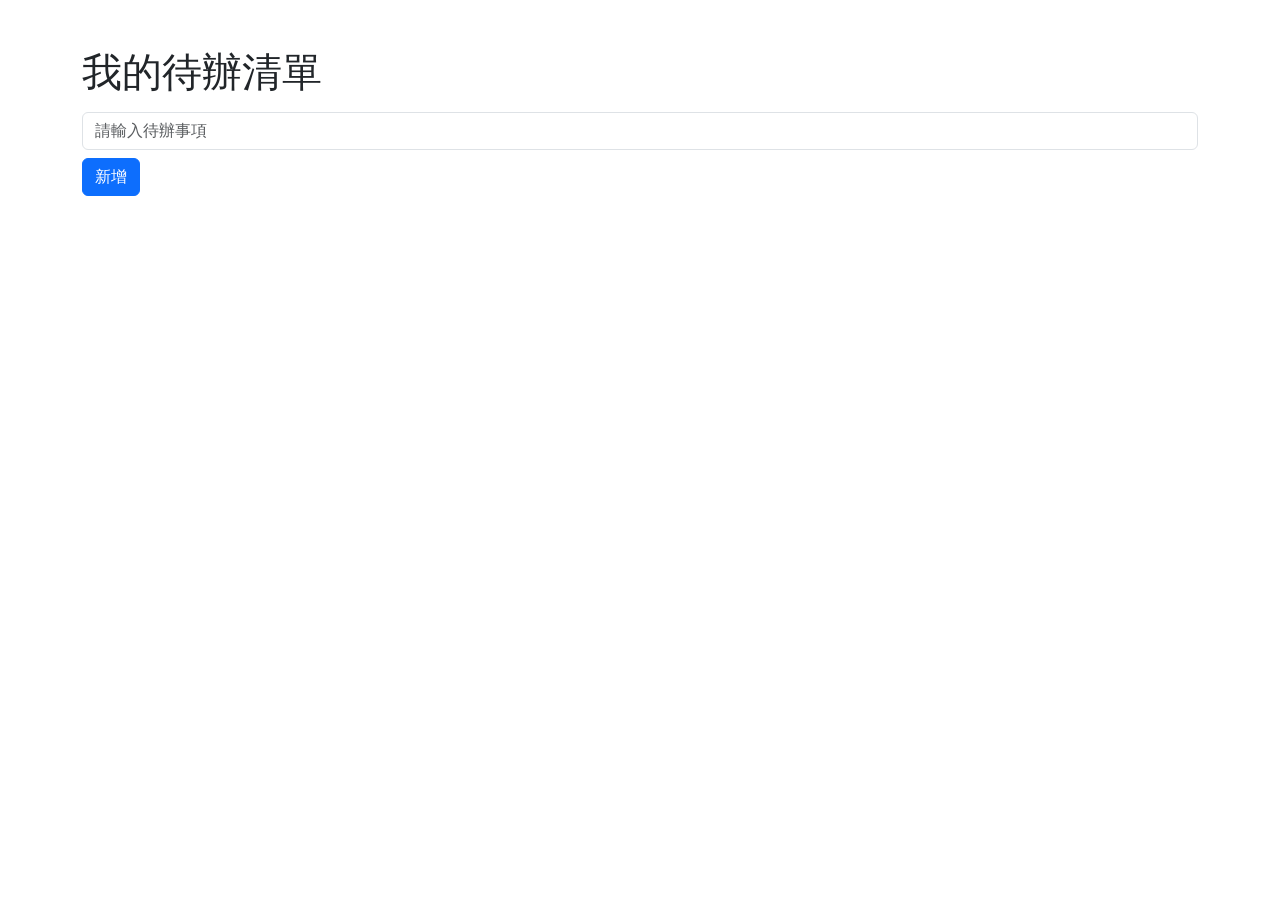
<file: 0513/index.html>
<!doctype html>
<html lang="zh-Hant">
  <head>
    <meta charset="UTF-8" />
    <meta name="viewport" content="width=device-width, initial-scale=1.0" />
    <title>待辦清單</title>

    <link
      href="https://cdn.jsdelivr.net/npm/bootstrap@5.3.8/dist/css/bootstrap.min.css"
      rel="stylesheet"
    />

    <style>
      .done {
        text-decoration: line-through;
        color: gray;
      }
    </style>
  </head>

  <body>
    <div class="container mt-5">
      <h1 class="mb-3">我的待辦清單</h1>

      <input
        type="text"
        id="taskInput"
        class="form-control mb-2"
        placeholder="請輸入待辦事項"
      />

      <button id="addBtn" class="btn btn-primary mb-3">新增</button>

      <ul id="taskList" class="list-group"></ul>
    </div>

    <script>
      const taskInput = document.querySelector("#taskInput");
      const addBtn = document.querySelector("#addBtn");
      const taskList = document.querySelector("#taskList");

      addBtn.addEventListener("click", function () {
        const text = taskInput.value;

        if (text === "") {
          alert("請輸入待辦事項");
          return;
        }

        const li = document.createElement("li");
        li.className = "list-group-item";

        li.innerHTML = `
          <input type="checkbox" class="form-check-input me-2" />
          <span>${text}</span>
        `;

        const checkbox = li.querySelector("input");
        const span = li.querySelector("span");

        checkbox.addEventListener("change", function () {
          span.classList.toggle("done");
        });

        taskList.appendChild(li);

        taskInput.value = "";
      });
    </script>
  </body>
</html>
</file>
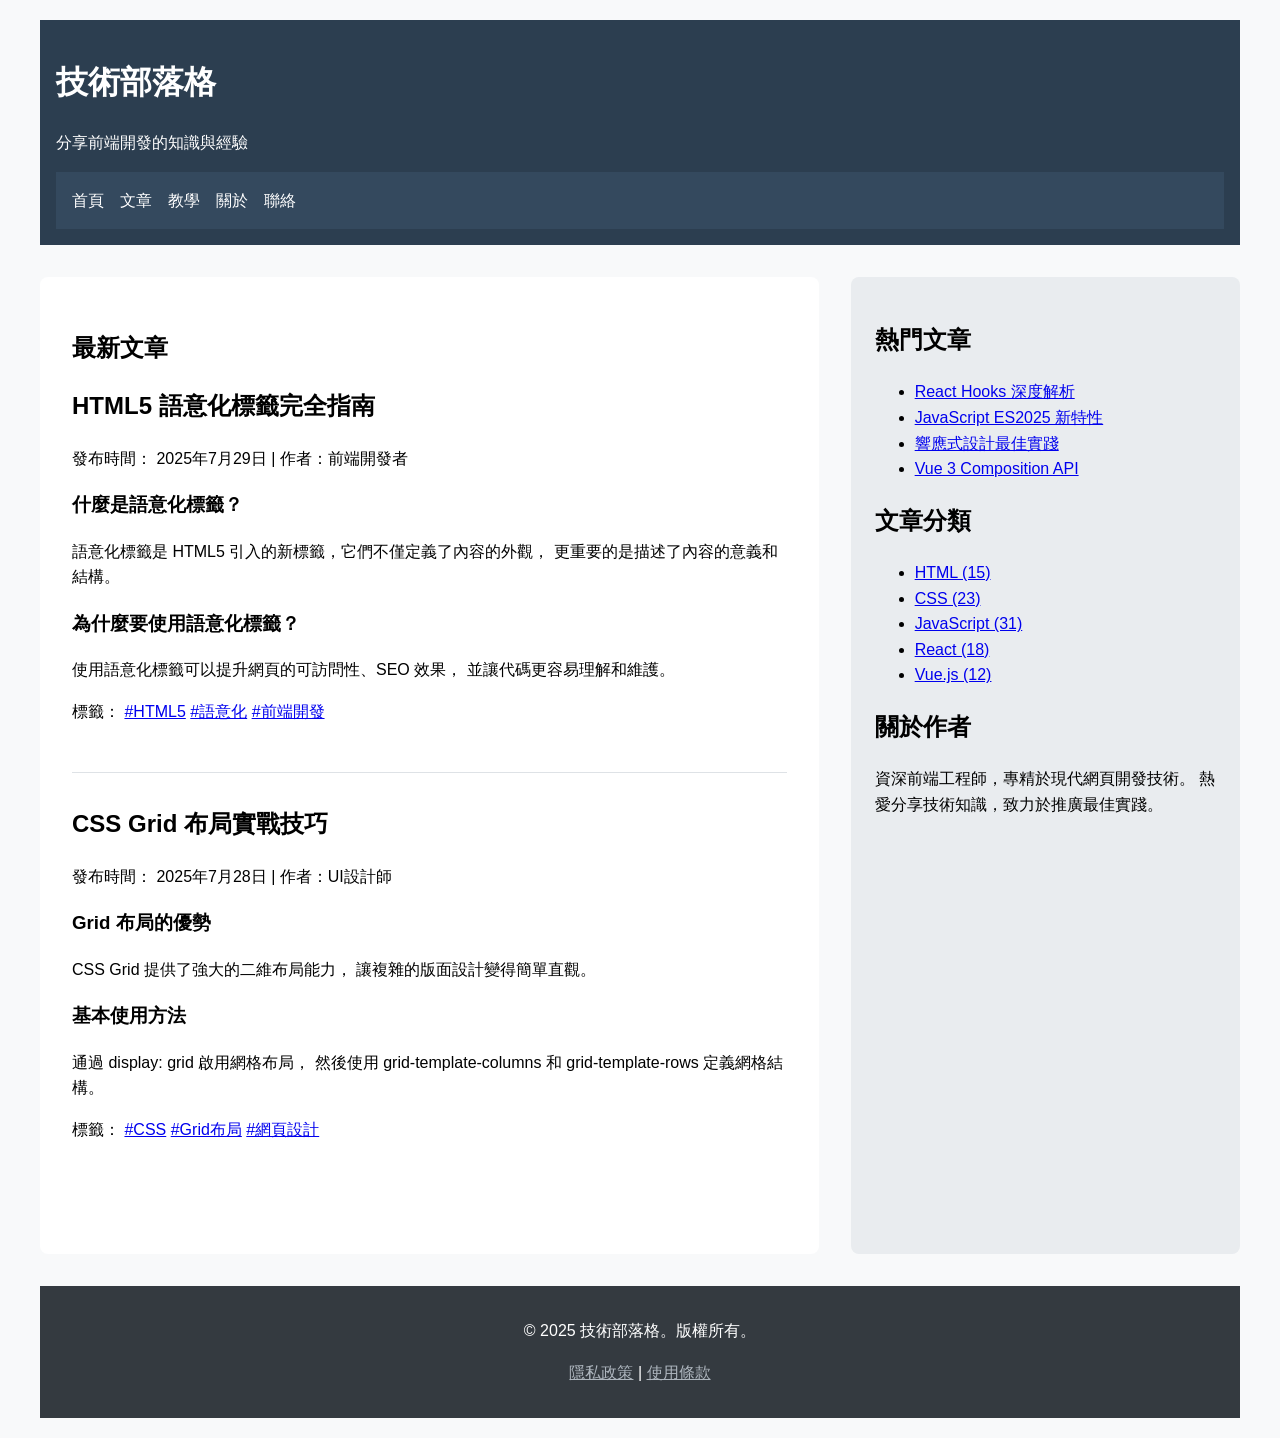
<file: 5-4.homework.html>
<!doctype html>
<html lang="zh-TW">
  <head>
    <meta charset="UTF-8" />
    <meta name="viewport" content="width=device-width, initial-scale=1.0" />
    <title>練習 1：語意化標籤重構 - 起始檔案</title>
    <style>
      body {
        font-family: "Microsoft JhengHei", sans-serif;
        line-height: 1.6;
        max-width: 1200px;
        margin: 0 auto;
        padding: 20px;
        background: #f8f9fa;
      }

      .header {
        background: #2c3e50;
        color: white;
        padding: 1rem;
        margin-bottom: 2rem;
      }

      .nav {
        background: #34495e;
        padding: 1rem;
      }

      .nav ul {
        list-style: none;
        margin: 0;
        padding: 0;
        display: flex;
        gap: 1rem;
      }

      .nav a {
        color: white;
        text-decoration: none;
      }

      .content {
        display: grid;
        grid-template-columns: 2fr 1fr;
        gap: 2rem;
        margin-bottom: 2rem;
      }

      .main-content {
        background: white;
        padding: 2rem;
        border-radius: 8px;
      }

      .sidebar {
        background: #e9ecef;
        padding: 1.5rem;
        border-radius: 8px;
      }

      .footer {
        background: #343a40;
        color: white;
        text-align: center;
        padding: 1rem;
      }

      .article {
        margin-bottom: 2rem;
        padding-bottom: 2rem;
        border-bottom: 1px solid #dee2e6;
      }

      .article:last-child {
        border-bottom: none;
      }
    </style>
  </head>
  <body>
    <!-- 任務：將以下 div 結構重構為語意化標籤 -->

    <!-- 網站標題區域 -->
    <header class="header" role="banner">
      <div>
        <h1>技術部落格</h1>
        <p>分享前端開發的知識與經驗</p>
      </div>

      <!-- 導航選單 -->
      <nav class="nav" aria-label="主要導覽">
        <ul>
          <li><a href="#home">首頁</a></li>
          <li><a href="#articles">文章</a></li>
          <li><a href="#tutorials">教學</a></li>
          <li><a href="#about">關於</a></li>
          <li><a href="#contact">聯絡</a></li>
        </ul>
      </nav>
    </header>

    <!-- 主要內容區域 -->
    <main class="content" id="main-content">
      <!-- 文章內容 -->
      <section class="main-content" aria-labelledby="articles-title">
        <h2 id="articles-title">最新文章</h2>

        <!-- 第一篇文章 -->
        <article class="article">
          <header>
            <h2>HTML5 語意化標籤完全指南</h2>
            <p>
              發布時間：
              <time datetime="2025-07-29">2025年7月29日</time>
              | 作者：前端開發者
            </p>
          </header>

          <section>
            <h3>什麼是語意化標籤？</h3>
            <p>
              語意化標籤是 HTML5 引入的新標籤，它們不僅定義了內容的外觀，
              更重要的是描述了內容的意義和結構。
            </p>
          </section>

          <section>
            <h3>為什麼要使用語意化標籤？</h3>
            <p>
              使用語意化標籤可以提升網頁的可訪問性、SEO 效果，
              並讓代碼更容易理解和維護。
            </p>
          </section>

          <footer>
            <p>
              標籤：
              <a href="#html5">#HTML5</a>
              <a href="#semantic">#語意化</a>
              <a href="#frontend">#前端開發</a>
            </p>
          </footer>
        </article>

        <!-- 第二篇文章 -->
        <article class="article">
          <header>
            <h2>CSS Grid 布局實戰技巧</h2>
            <p>
              發布時間：
              <time datetime="2025-07-28">2025年7月28日</time>
              | 作者：UI設計師
            </p>
          </header>

          <section>
            <h3>Grid 布局的優勢</h3>
            <p>
              CSS Grid 提供了強大的二維布局能力， 讓複雜的版面設計變得簡單直觀。
            </p>
          </section>

          <section>
            <h3>基本使用方法</h3>
            <p>
              通過 display: grid 啟用網格布局， 然後使用 grid-template-columns
              和 grid-template-rows 定義網格結構。
            </p>
          </section>

          <footer>
            <p>
              標籤：
              <a href="#css">#CSS</a>
              <a href="#grid">#Grid布局</a>
              <a href="#design">#網頁設計</a>
            </p>
          </footer>
        </article>
      </section>

      <!-- 側邊欄 -->
      <aside class="sidebar" aria-label="側邊欄資訊">
        <section>
          <h2>熱門文章</h2>
          <ul>
            <li><a href="#">React Hooks 深度解析</a></li>
            <li><a href="#">JavaScript ES2025 新特性</a></li>
            <li><a href="#">響應式設計最佳實踐</a></li>
            <li><a href="#">Vue 3 Composition API</a></li>
          </ul>
        </section>

        <section>
          <h2>文章分類</h2>
          <ul>
            <li><a href="#html">HTML (15)</a></li>
            <li><a href="#css">CSS (23)</a></li>
            <li><a href="#javascript">JavaScript (31)</a></li>
            <li><a href="#react">React (18)</a></li>
            <li><a href="#vue">Vue.js (12)</a></li>
          </ul>
        </section>

        <section>
          <h2>關於作者</h2>
          <p>
            資深前端工程師，專精於現代網頁開發技術。
            熱愛分享技術知識，致力於推廣最佳實踐。
          </p>
        </section>
      </aside>
    </main>

    <!-- 頁面底部 -->
    <footer class="footer" role="contentinfo">
      <p>&copy; 2025 技術部落格。版權所有。</p>
      <p>
        <a href="#privacy" style="color: #adb5bd">隱私政策</a> |
        <a href="#terms" style="color: #adb5bd">使用條款</a>
      </p>
    </footer>
  </body>
</html>
</file>
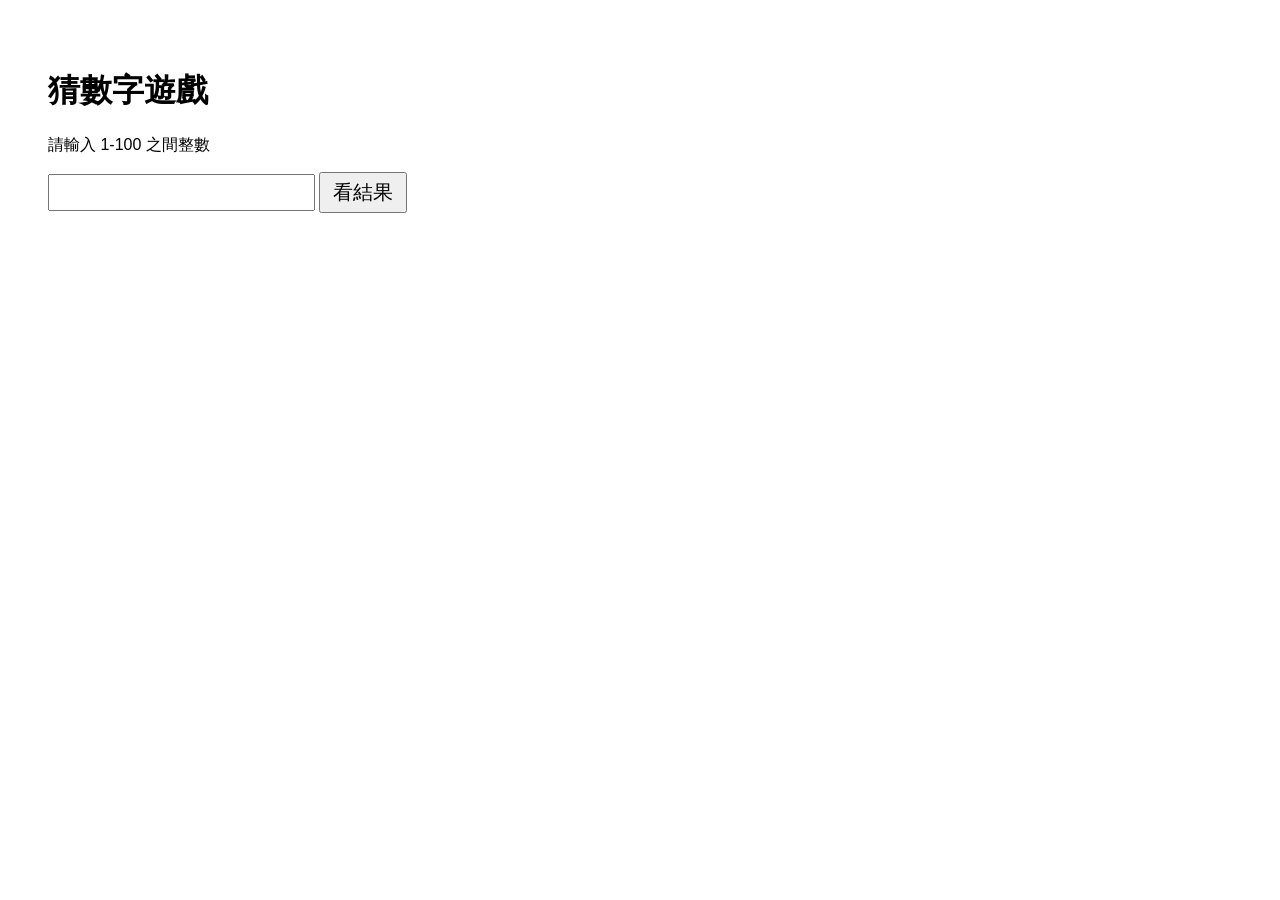
<file: 0507/0508_homework.html>
<!doctype html>
<html lang="zh-TW">
  <head>
    <meta charset="UTF-8" />
    <meta name="viewport" content="width=device-width, initial-scale=1.0" />
    <title>猜數字遊戲</title>

    <style>
      body {
        font-family: Arial, Helvetica, sans-serif;
        padding: 40px;
      }

      input {
        font-size: 20px;
        padding: 5px;
      }

      button {
        font-size: 20px;
        padding: 5px 12px;
      }

      .result-area {
        margin-top: 20px;
        font-size: 24px;
        line-height: 1.6;
      }
    </style>
  </head>

  <body>
    <h1>猜數字遊戲</h1>

    <p class="hint">請輸入 1-100 之間整數</p>

    <input type="text" id="num-input" />
    <button class="btn">看結果</button>

    <div class="result-area"></div>

    <script>
      const myInput = document.querySelector("#num-input");
      const myBtn = document.querySelector(".btn");
      const hint = document.querySelector(".hint");
      const resultArea = document.querySelector(".result-area");

      const answer = Math.floor(Math.random() * 100) + 1;

      let min = 1;
      let max = 100;

      console.log("答案是：", answer);

      myBtn.addEventListener("click", function () {
        const guessNumber = parseInt(myInput.value);

        if (guessNumber < min || guessNumber > max) {
          resultArea.textContent = `請輸入 ${min}-${max} 之間整數`;
        } else if (guessNumber < answer) {
          min = guessNumber;
          resultArea.textContent = `請輸入 ${min}-${max} 之間整數`;
        } else if (guessNumber > answer) {
          max = guessNumber;
          resultArea.textContent = `請輸入 ${min}-${max} 之間整數`;
        } else {
          resultArea.textContent = `猜中了，答案是：${answer}`;
        }

        hint.textContent = `目前範圍：${min}-${max}`;
        myInput.value = "";
      });
    </script>
  </body>
</html>
</file>
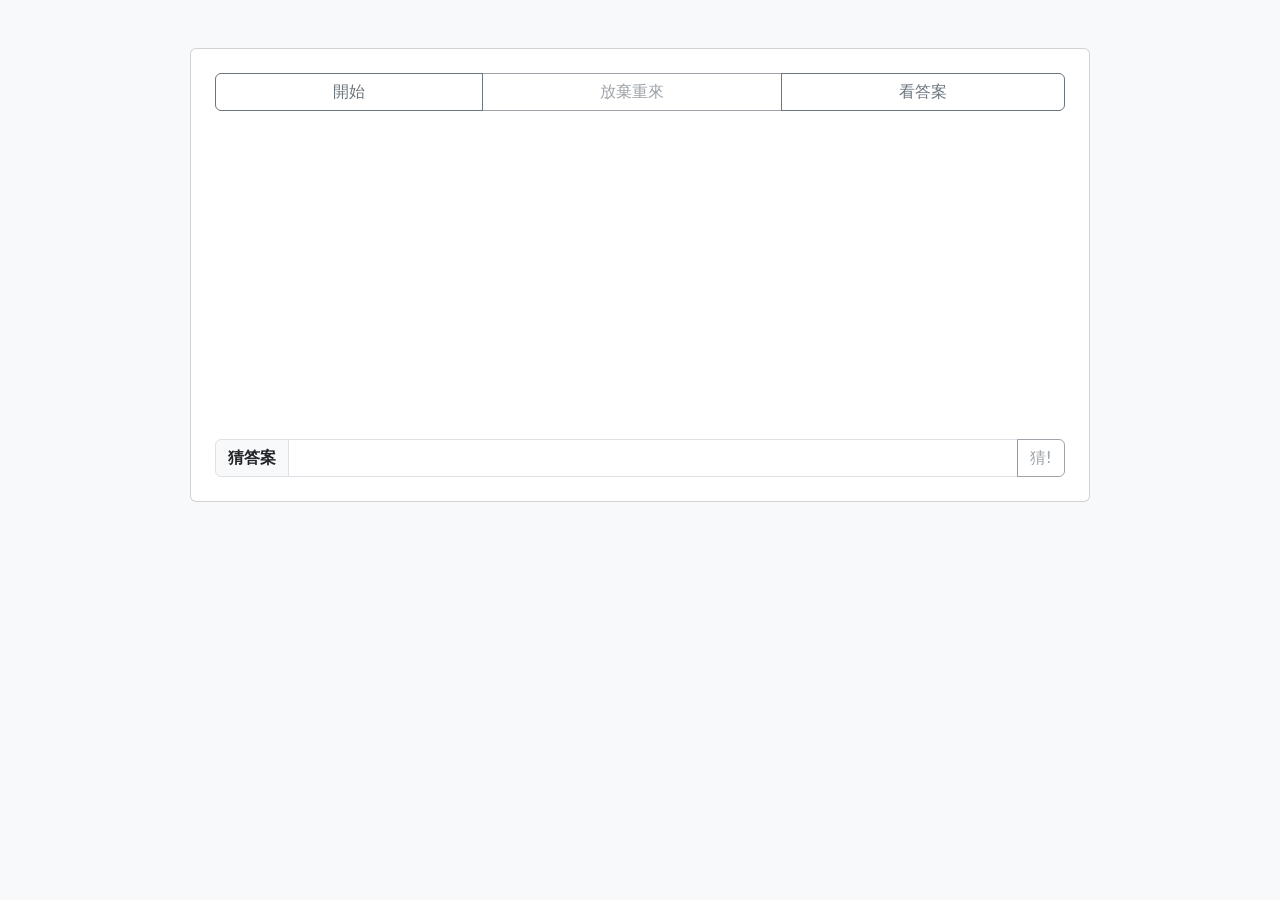
<file: hackathon0526/0526.html>
<!doctype html>
<html lang="zh-Hant">
  <head>
    <meta charset="UTF-8" />
    <meta name="viewport" content="width=device-width, initial-scale=1.0" />
    <title>Bootstrap</title>
    <link
      href="https://cdn.jsdelivr.net/npm/bootstrap@5.3.8/dist/css/bootstrap.min.css"
      rel="stylesheet"
      integrity="sha384-sRIl4kxILFvY47J16cr9ZwB07vP4J8+LH7qKQnuqkuIAvNWLzeN8tE5YBujZqJLB"
      crossorigin="anonymous"
    />
  </head>
  <body class="bg-light">
    <div class="container py-5">
      <div class="card mx-auto" style="max-width: 900px">
        <div class="card-body p-4">
          <div class="btn-group w-100 mb-4" role="group">
            <button
              id="startBtn"
              type="button"
              class="btn btn-outline-secondary"
            >
              開始
            </button>

            <button
              id="restartBtn"
              type="button"
              class="btn btn-outline-secondary"
            >
              放棄重來
            </button>

            <button
              id="showAnswerBtn"
              type="button"
              class="btn btn-outline-secondary"
            >
              看答案
            </button>
          </div>
          <ul
            id="historyList"
            class="list-group mb-4"
            style="min-height: 280px"
          ></ul>
          <div class="input-group">
            <span class="input-group-text fw-bold">猜答案</span>

            <input
              id="guessInput"
              type="text"
              class="form-control"
              maxlength="4"
            />
            <button
              id="guessBtn"
              class="btn btn-outline-secondary"
              type="button"
            >
              猜!
            </button>
          </div>
        </div>
      </div>
    </div>
    <script
      src="https://cdn.jsdelivr.net/npm/bootstrap@5.3.8/dist/js/bootstrap.bundle.min.js"
      integrity="sha384-FKyoEForCGlyvwx9Hj09JcYn3nv7wiPVlz7YYwJrWVcXK/BmnVDxM+D2scQbITxI"
      crossorigin="anonymous"
    ></script>
    <script>
      let answer = "";

      const startBtn = document.querySelector("#startBtn");
      const restartBtn = document.querySelector("#restartBtn");
      const showAnswerBtn = document.querySelector("#showAnswerBtn");
      const guessBtn = document.querySelector("#guessBtn");

      const guessInput = document.querySelector("#guessInput");
      const historyList = document.querySelector("#historyList");

      guessBtn.disabled = true;
      restartBtn.disabled = true;

      function createAnswer() {
        const numbers = [];

        while (numbers.length < 4) {
          const number = Math.floor(Math.random() * 10);

          if (!numbers.includes(number)) {
            numbers.push(number);
          }
        }

        answer = numbers.join("");

        console.log("答案是：", answer);
      }

      function isValidGuess(guess) {
        if (guess.length !== 4) {
          alert("請輸入4個數字");
          return false;
        }

        for (let i = 0; i < guess.length; i++) {
          if (isNaN(Number(guess[i]))) {
            alert("只能輸入數字");
            return false;
          }
        }

        const guessNumbers = [];

        for (let i = 0; i < guess.length; i++) {
          if (guessNumbers.includes(guess[i])) {
            alert("請輸入4個不相同的數字");
            return false;
          }

          guessNumbers.push(guess[i]);
        }

        return true;
      }

      function addHistory(guess, a, b) {
        const li = document.createElement("li");
        li.classList.add("list-group-item", "d-flex", "align-items-center");

        const badge = document.createElement("span");
        badge.classList.add("badge", "me-2");
        badge.textContent = `${a}A${b}B`;

        if (a === 4) {
          badge.classList.add("text-bg-success");
        } else {
          badge.classList.add("text-bg-danger");
        }

        const text = document.createElement("span");
        text.textContent = guess;
        text.classList.add("fs-5");

        li.append(badge, text);
        historyList.append(li);
      }

      startBtn.addEventListener("click", function () {
        createAnswer();

        historyList.innerHTML = "";
        guessInput.value = "";

        startBtn.disabled = true;
        guessBtn.disabled = false;
        restartBtn.disabled = false;
      });

      guessBtn.addEventListener("click", function () {
        const guess = guessInput.value.trim();

        if (!isValidGuess(guess)) {
          return;
        }

        let a = 0;
        let b = 0;

        for (let i = 0; i < 4; i++) {
          if (guess[i] === answer[i]) {
            a++;
          } else if (answer.includes(guess[i])) {
            b++;
          }
        }

        addHistory(guess, a, b);

        guessInput.value = "";

        if (a === 4) {
          alert("過關！！！");

          guessBtn.disabled = true;
          startBtn.disabled = false;
          restartBtn.disabled = true;
        }
      });

      showAnswerBtn.addEventListener("click", function () {
        if (answer === "") {
          alert("請先開始遊戲！");
          return;
        }

        alert(`答案是：${answer}`);
      });

      restartBtn.addEventListener("click", function () {
        createAnswer();

        guessInput.value = "";
        historyList.innerHTML = "";

        startBtn.disabled = true;
        guessBtn.disabled = false;
        restartBtn.disabled = false;

        alert("已重新開始~");
      });
    </script>
  </body>
</html>
</file>
